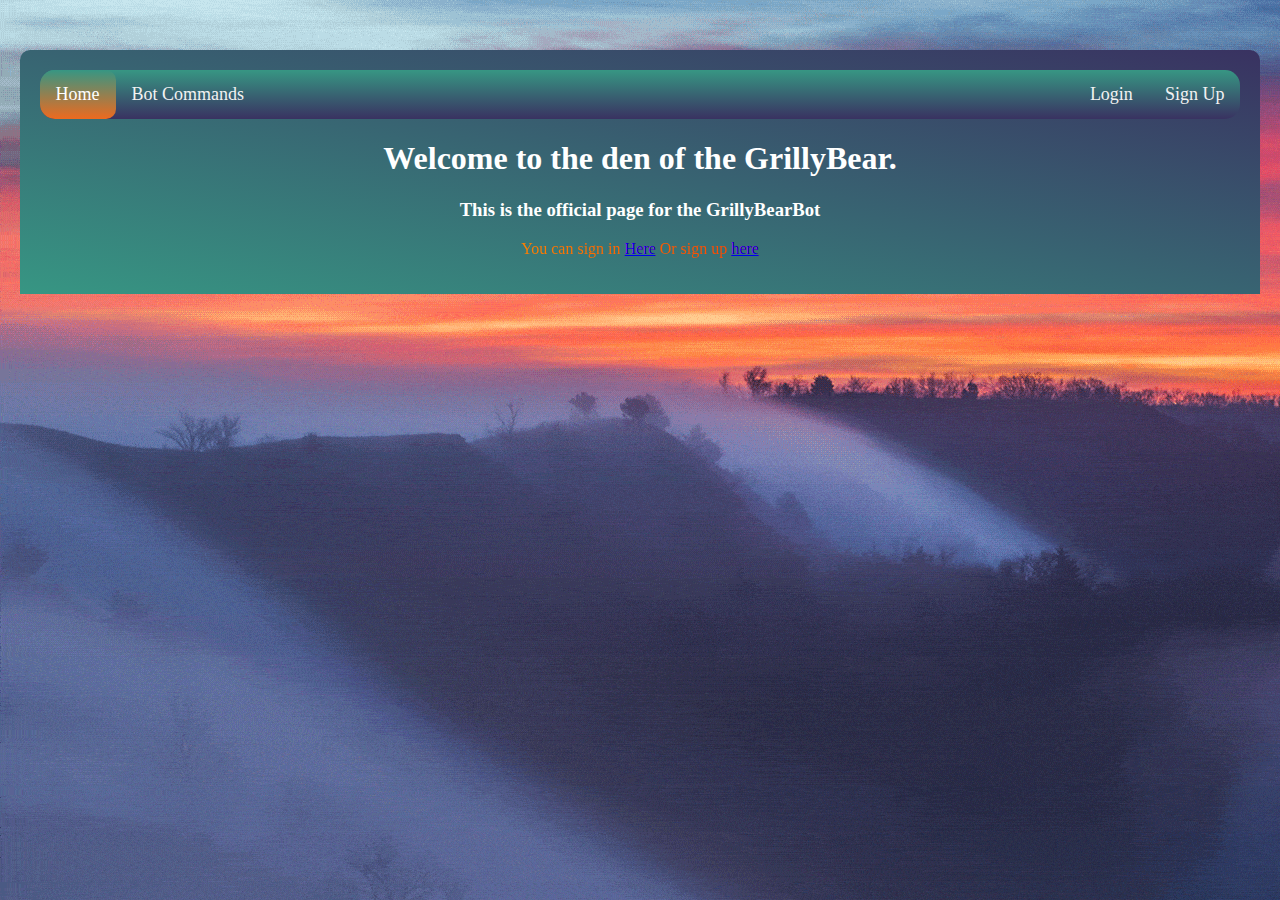
<file: GrillyBear Webpage/index.html>
<!doctype html>
<html>
  <head>
  
  <!--Style sheet and title-->
  
	<link rel="stylesheet" type="text/css" href="styles.css">
    <title>This is the index page</title>
  </head>
  <body>
  <!--Manually setting the background for the webpage-->
	<style>
body {
  background-image: url('Background.gif');
}

</style>

<!--Setting the nav bar-->

	<div class="header">
		<div class="topnav">
  <a class="active" href="index.html">Home</a>
		<a href="Bot_Commands.html">Bot Commands</a>
		<!-- <a href="SourceCode.html">Source Code</a>
		<a href="download.html">Downloads</a>
		<a href="contact_us.html">Contact Us</a>
		<a href="Javascript.html">Extra Javascript</a> -->
				<div class = "Login"><a href = "login.php">Login</a>
		<div class = "Register"><a href = "register.php">Sign Up</a>
		</div>
	</div>
	</div>
	<!--Displaying the main title-->
	
	<h1>Welcome to the den of the GrillyBear.</h1>
	
	<!--Displaying the main text for the page-->
	
	<h3> This is the official page for the GrillyBearBot</h3>
  </body>
  
<!--Bottom Login or registration links-->
		<div id="shadowBox">
		<p class = "rainbow rainbow_text_animated">	
		You can sign in <a  href="login.php">Here</a>		 Or sign up <a href="register.php">here</a>
		</p>
		</div>
</html>
</file>
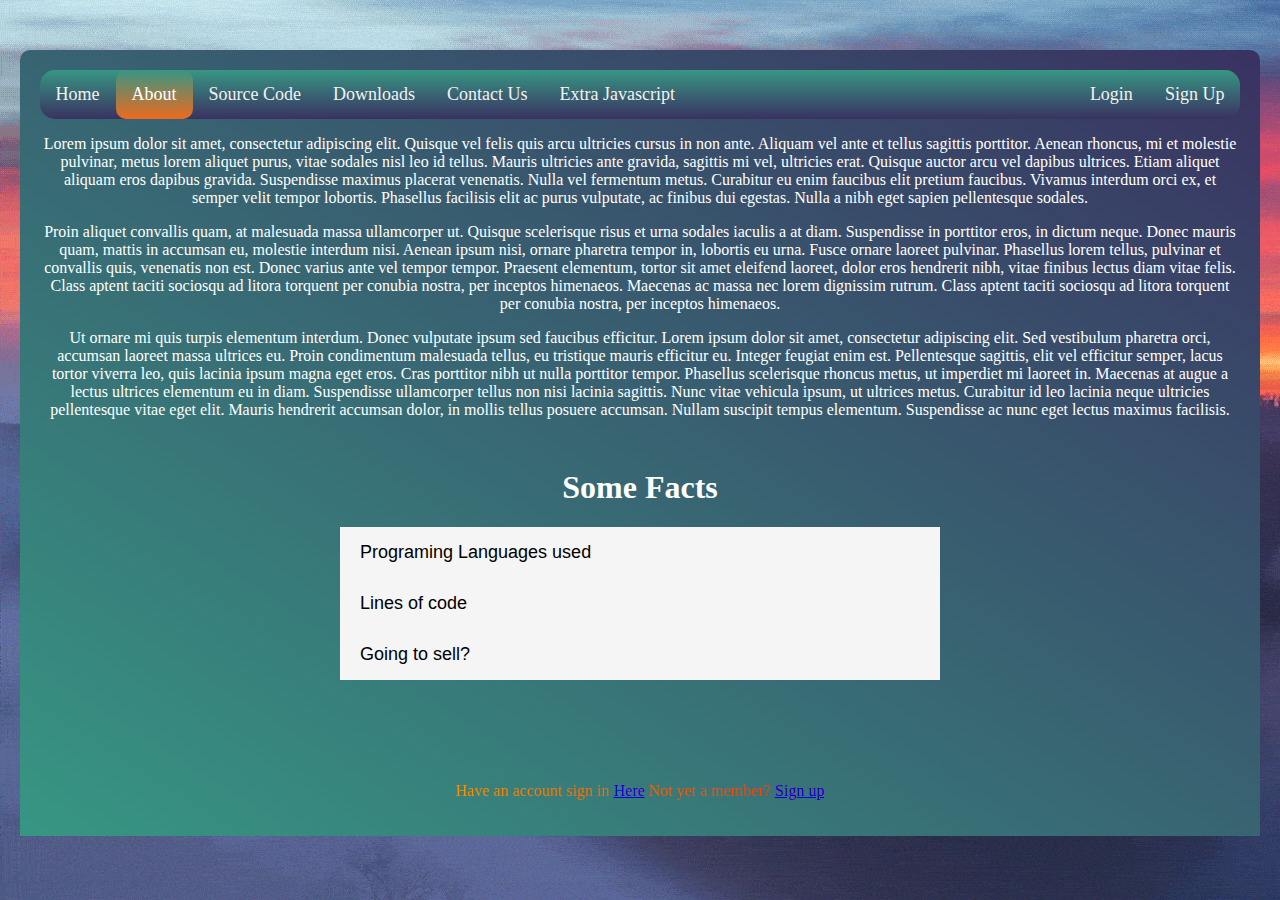
<file: GrillyBear Webpage/about.html>
<!doctype html>
<html>
  <head>
  <!--Page Stylesheet and Title-->
	<link rel="stylesheet" type="text/css" href="styles.css">
    <title>Some information About us</title>
  </head>
  <body>
	<style>
	<!--Manually setting page background image-->
body {
  background-image: url('Background.gif');
}
</style>

<!--Setting the nav bar-->

			<div class="header">
		<div class="topnav">
		<a href="index.html">Home</a>
  <a class="active" href="about.html">About</a>
		<a href="SourceCode.html">Source Code</a>
		<a href="download.html">Downloads</a>
		<a href="contact_us.html">Contact Us</a>
		<a href="Javascript.html">Extra Javascript</a>
		<div class = "Login"><a href = "login.php">Login</a>
		<div class = "Register"><a href = "register.php">Sign Up</a>
		
</div>
	</div>
	</div>
	

  </body>
  <!--Main Text for the -->
  <p>
  Lorem ipsum dolor sit amet, consectetur adipiscing elit. Quisque vel felis quis arcu ultricies cursus in non ante. Aliquam vel ante et tellus sagittis porttitor. Aenean rhoncus, mi et molestie pulvinar, metus lorem aliquet purus, vitae sodales nisl leo id tellus. Mauris ultricies ante gravida, sagittis mi vel, ultricies erat. Quisque auctor arcu vel dapibus ultrices. Etiam aliquet aliquam eros dapibus gravida. Suspendisse maximus placerat venenatis. Nulla vel fermentum metus. Curabitur eu enim faucibus elit pretium faucibus. Vivamus interdum orci ex, et semper velit tempor lobortis. Phasellus facilisis elit ac purus vulputate, ac finibus dui egestas. Nulla a nibh eget sapien pellentesque sodales.
  </p>
  <p>
Proin aliquet convallis quam, at malesuada massa ullamcorper ut. Quisque scelerisque risus et urna sodales iaculis a at diam. Suspendisse in porttitor eros, in dictum neque. Donec mauris quam, mattis in accumsan eu, molestie interdum nisi. Aenean ipsum nisi, ornare pharetra tempor in, lobortis eu urna. Fusce ornare laoreet pulvinar. Phasellus lorem tellus, pulvinar et convallis quis, venenatis non est. Donec varius ante vel tempor tempor. Praesent elementum, tortor sit amet eleifend laoreet, dolor eros hendrerit nibh, vitae finibus lectus diam vitae felis. Class aptent taciti sociosqu ad litora torquent per conubia nostra, per inceptos himenaeos. Maecenas ac massa nec lorem dignissim rutrum. Class aptent taciti sociosqu ad litora torquent per conubia nostra, per inceptos himenaeos.
  </p>
  <p>
Ut ornare mi quis turpis elementum interdum. Donec vulputate ipsum sed faucibus efficitur. Lorem ipsum dolor sit amet, consectetur adipiscing elit. Sed vestibulum pharetra orci, accumsan laoreet massa ultrices eu. Proin condimentum malesuada tellus, eu tristique mauris efficitur eu. Integer feugiat enim est. Pellentesque sagittis, elit vel efficitur semper, lacus tortor viverra leo, quis lacinia ipsum magna eget eros. Cras porttitor nibh ut nulla porttitor tempor. Phasellus scelerisque rhoncus metus, ut imperdiet mi laoreet in. Maecenas at augue a lectus ultrices elementum eu in diam. Suspendisse ullamcorper tellus non nisi lacinia sagittis. Nunc vitae vehicula ipsum, ut ultrices metus. Curabitur id leo lacinia neque ultricies pellentesque vitae eget elit. Mauris hendrerit accumsan dolor, in mollis tellus posuere accumsan. Nullam suscipit tempus elementum. Suspendisse ac nunc eget lectus maximus facilisis.
  </p>
  <!--Setting up the accordion for use-->
		  <div class="container">
    <h1>Some Facts</h1>
 <!--Displaying accordion and accordion content-->
    <button class="accordion">Programing Languages used</button>
    <div class="accordion-content">
      <p>
        The languages i have used to develop this program are as follows.
      </p>
      <p>
        For the main program itself it is primarily developed in python in house with the help of some addons.
      </p>
	  <p>
	  For the database it is developed in SQL and hosted by a third party called "freedb.tech" it is the brains of the whole operation.
	  </p>
	  <p>
	 Then the actual web-end, It is primarily like any other website, Mostly html some css well a lot of css and php to run the code execution Then javascript to make it all tie together and look pretty.
	 </p>
    </div>
 
 <!--Displaying accordion and accordion content-->
 
    <button class="accordion">Lines of code</button>
    <div class="accordion-content">
      <p>
        all in all its not a huge program, In total it only comes up with 1800 lines of code.
      </p>
    </div>
 
 <!--Displaying accordion and accordion content-->
 
    <button class="accordion">Going to sell?</button>
    <div class="accordion-content">
      <p>
        I personally really like the concept And would love to sell it, But in my oppinion the software side and web side would need some pretty in depth modifications and upgrades to be viable to market off of.
      </p>
    </div>
  </div>
  <!--Source Script for the accordion itself-->
  <script src="js/accordion.js"></script>
  <br></br>
  		<div id="shadowBox">
		<p class = "rainbow rainbow_text_animated">	
		Have an account sign in <a  href="login.php">Here</a>		 Not yet a member? <a href="register.php">Sign up</a>
		</p>
		</div>
</html>
</file>
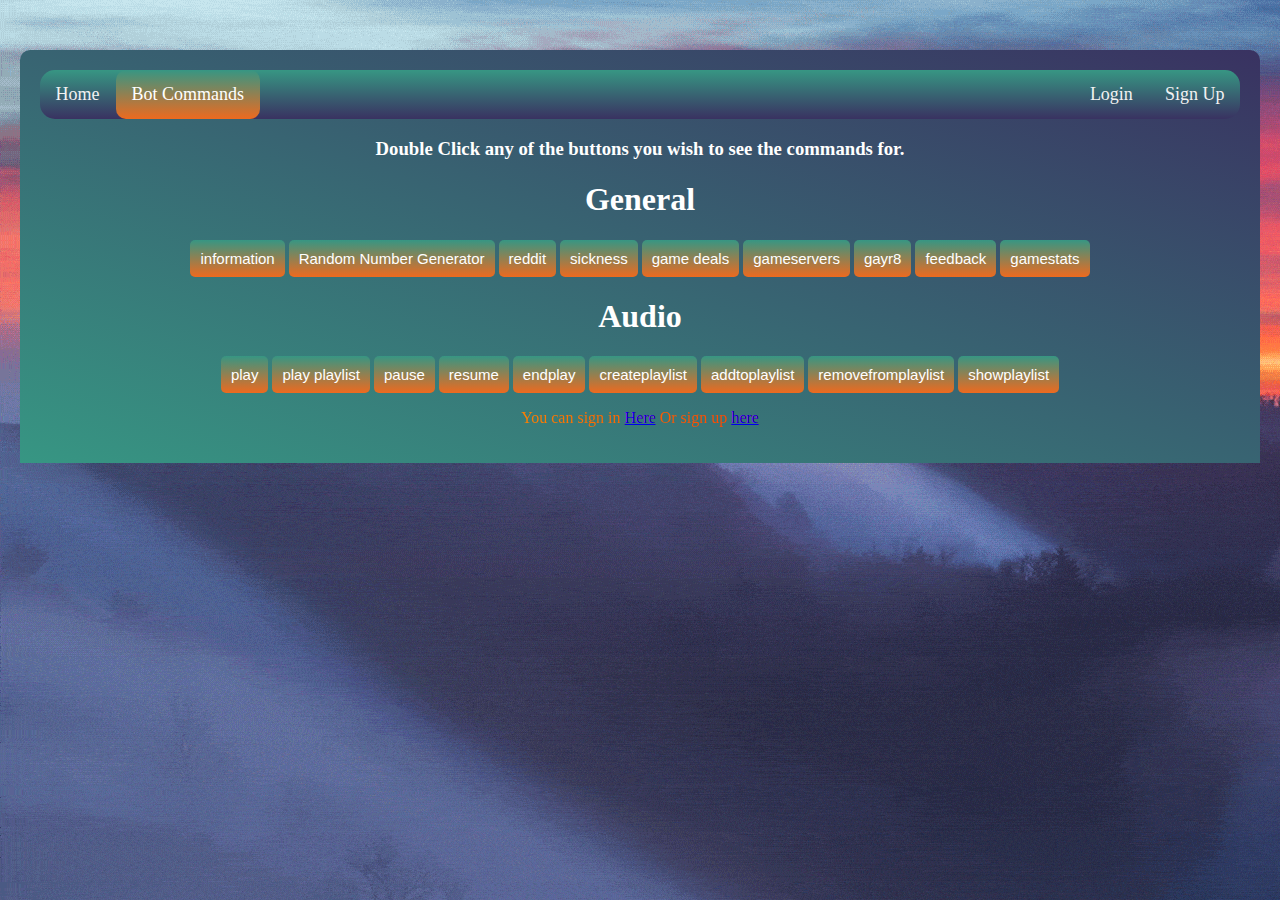
<file: GrillyBear Webpage/Bot_Commands.html>
<!doctype html>
<html>
  <head>
  <!--Page stylesheet,title and setting the sourcecode for displaying the source code for all files. -->
	<link rel="stylesheet" type="text/css" href="styles.css">
    <title>This is the Tools page</title>
	<script src="js/SourceCodeDisplay.js"></script>
  </head>
  <body>
	<style>
body {
  background-image: url('Background.gif');
}
</style>

<!--Setting the nav bar-->

			<div class="header">
		<div class="topnav">
		<a href="index.html">Home</a>
		<!-- <a href="about.html">About</a> -->
		<a class="active" href="Bot_Commands.html">Bot Commands</a>
		<!-- <a href="download.html">Downloads</a>
		<a href="contact_us.html">Contact Us</a>
		<a href="Javascript.html">Extra Javascript</a> -->
				<div class = "Login"><a href = "login.php">Login</a>
		<div class = "Register"><a href = "register.php">Sign Up</a>
</div>
	</div>
	</div>
	
<!--Setting all the buttons to display source code.-->
  </body>
<p><h3>Double Click any of the buttons you wish to see the commands for.</h3></p>
<p><h1>General</h1></p>
<button class="btn" onclick="information()">information</button>
<button class="btn" onclick="randomnumbergenerator()">Random Number Generator</button>
<button class="btn" onclick="reddit()">reddit</button>
<button class="btn" onclick="sickness()">sickness</button>
<button class="btn" onclick="deals()">game deals</button>
<button class="btn" onclick="gameservers()">gameservers</button>
<button class="btn" onclick="gayr8()">gayr8</button>
<button class="btn" onclick="feedback()">feedback</button>
<button class="btn" onclick="gamestats()">gamestats</button>



<!--all web pages source code code-->
<div id="information" hidden >
<body>
  Command: /information
  <br>
  <br>
  Command_Options:None
  <br>
  <br>
  Command_Description:Will display information about the bot and the programmers who made it.
</body>
</div>
<div id="randomnumbergenerator" hidden>
  <body>
    Command: /randomnumbergenerator
    <br><br>
    Command_Options:<br>&nbsp;&nbsp;&nbsp; minnumber: Sets the lowest number that can be generator,<br>&nbsp;&nbsp;&nbsp;&nbsp;maxnumber: Sets the highest number that can be generated.
    <br><br>
    Command_Description: A random number generator that will pick a number between a chosen min and max number provided.
  </body>

</div>
<div id="reddit" hidden>
<body>
  Command: /reddit
  <br><br>
  Command_Options:<br>&nbsp;&nbsp;&nbsp; subreddit: The subreddits name you want to pull from.
  <br><br>
  Command_Description: Will pull randomly from the top 25 posts of the subreddit of your choosing and post that image.

</body>
</div>
<div id="sickness" hidden>
<body>
  Command: /sickness
  <br><br>
  Command_Options: None
  <br><br>
  Command_Description: Generates a random sickness for yourself
</body>
</div>
<div id="deals" hidden>
<body>
  Command: /deals
  <br><br>
  Command_Options:<br>&nbsp;&nbsp;&nbsp; game: The name of the game you want to look up prices for.
  <br><br>
  Command_Description: Will take the game that you provide and look up all prices for it and display them to you in an orderly fashion.
</body>
</div>
<div id="gameservers" hidden>
<body>
  Command: /gameservers
  <br><br>
  Command_Options: None
  <br><br>
  Command_Description: Will display all avaliable "The Grilliest Bears" Game servers if any.
</body>
</div>
<div id="feedback" hidden>
<body>
  Command: /feedback
  <br><br>
  Command_Options:<br>&nbsp;&nbsp;&nbsp; feedbacktitle: the title you wish to set for the feedback,<br>&nbsp;&nbsp;&nbsp;&nbsp;feedback: The actual feedback that you wish to pass along.
  <br><br>
  Command_Description: Will take the feedback you provide and send it to the developer.
</body>
</div>
<div id="gayr8" hidden>
<body>
  Command: /gayr8
  <br><br>
  Command_Options:<br>&nbsp;&nbsp;&nbsp; target: The user you wish to target with the command. 
  <br><br>
  Command_Description: Will take the target provided and give them a random gay rating.(Is just for fun don't take it too seriously.)
</body>
</div>
<div id="gamestats" hidden>
<body>
  Command: /gamestats
  <br><br>
  Command_Options:<br>&nbsp;&nbsp;&nbsp; game: the name of the game you want to search for.
  <br><br>
  Command_Description: Will provide some statistics like current player count for the game of your choice as long as it is on steam.
</body>
</div>

<p><h1>Audio</h1></p>
<button class="btn" onclick="play()">play</button>
<button class="btn" onclick="playlistplay()">play playlist</button>
<button class="btn" onclick="pause()">pause</button>
<button class="btn" onclick="resume()">resume</button>
<button class="btn" onclick="endplay()">endplay</button>
<button class="btn" onclick="createplaylist()">createplaylist</button>
<button class="btn" onclick="addtoplaylist()">addtoplaylist</button>
<button class="btn" onclick="removefromplaylist()">removefromplaylist</button>
<button class="btn" onclick="showplaylist()">showplaylist</button>

<div id="play" hidden >
  <body>
    Command: /play
    <br><br>
    Command_Options:<br>&nbsp;&nbsp;&nbsp; searchterms: the url of the song or the terms to search youtube for. ,<br>&nbsp;&nbsp;&nbsp;&nbsp;loop: Sets how many times you want the song to loop.
    <br><br>
    Command_Description: Will play a youtube video's audio with your link or search terms provided.
  </body>
</div>

<div id="playlistplay" hidden >
  <body>
    Command: /playlistplay
    <br><br>
    Command_Options:<br>&nbsp;&nbsp;&nbsp; searchterms: the url of the song or the terms to search youtube for. ,<br>&nbsp;&nbsp;&nbsp;&nbsp;loop: Sets how many times you want the song to loop.
    <br><br>
    Command_Description: Will play a youtube video's audio with your link or search terms provided.
  </body>
</div>

<div id="pause" hidden >
  <body>
    Command: /pause
    <br><br>
    Command_Options: None
    <br><br>
    Command_Description: Pauses the currently playing audio.
  </body>
</div>

<div id="resume" hidden >
  <body>
    Command: /resume
    <br><br>
    Command_Options: None
    <br><br>
    Command_Description: Resumes the currently playing audio.
  </body>
</div>

<div id="endplay" hidden >
  <body>
    Command: /endplay
    <br><br>
    Command_Options: None
    <br><br>
    Command_Description: Ends the currently playing audio you will need to re-search for a song to start again.
  </body>
</div>

<div id="createplaylist" hidden >
  <body>
    Command: /createplaylist
    <br><br>
    Command_Options: <br>&nbsp;&nbsp;&nbsp; playlist_name: The name you want your playlist to be called.
    <br><br>
    Command_Description: Creates a blank playlist for you to add songs to.
    .
  </body>
</div>

<div id="addtoplaylist" hidden >
  <body>
    Command: /addtoplaylist
    <br><br>
    Command_Options: <br>&nbsp;&nbsp;&nbsp; playlist_name: The name of the playlist you are adding a song to.<br>&nbsp;&nbsp;&nbsp;&nbsp;url: The songs url that will be added to the playlist.
    <br><br>
    Command_Description: Adds a song to the playlist of your choosing.
  </body>
</div>

<div id="removefromplaylist" hidden >
  <body>
    Command: /removefromplaylist
    <br><br>
    Command_Options: <br>&nbsp;&nbsp;&nbsp; playlist_name: The name of the playlist you are removing a song from.<br>&nbsp;&nbsp;&nbsp;&nbsp;songurl: The song's url that will be removed from the playlist.
    <br><br>
    Command_Description: Removes a song from the playlist of your choosing.
  </body>
</div>

<div id="showplaylist" hidden >
  <body>
    Command: /showplaylist
    <br><br>
    Command_Options: <br>&nbsp;&nbsp;&nbsp; playlist_name: The name of the playlist you want to see the contents of.
    <br><br>
    Command_Description: Shows the contents of a playlist.
  </body>
</div>
<!--Setting buttons for the source code for javascript-->

<!-- <p><h1>Javascript</h1></p>
<button class="btn" onclick="SourceAlert()">Alert</button>
<button class="btn" onclick="SourcePrompt()">Prompt</button>
<button class="btn" onclick="SourceTrueFalseReturn()">TrueFalseReturn</button>
<button class="btn" onclick="SourceDateTime()">DateTime</button>
<button class="btn" onclick="SourceMouseOver()">MouseOver</button>
<button class="btn" onclick="SourceTextColor()">TextColor</button>
<button class="btn" onclick="SourceTryCatch()">TryCatch</button>
<button class="btn" onclick="SourceDarkMode()">DarkMode</button>
<button class="btn" onclick="SourceHideText()">HideText</button>
<button class="btn" onclick="SourceHideButton()">HideButton</button>
<button class="btn" onclick="SourceAnonymous()">Anonymous Function</button>
<button class="btn" onclick="SourceTruthyFalsy()">TruthyFalsy</button>

<!--The source code for all of the javascript files-->

<div id="SourceAlert" hidden >
<xmp>															Alert

function AlertIneraction() {
  alert("I am an alert Woopie!");
}</xmp>
</div>
<div id="SourcePrompt" hidden>
<xmp>															Prompt

function PromptInteraction(){
	let age = prompt('How old are you?', 194); 
	alert(`Your age is ${age} years old congratulations!`); 
}</xmp>
</div>
<div id="SourceTrueFalseReturn" hidden>
<xmp>															TrueFalseReturn

function HappyInteraction(){
	let isHappy  = confirm('Are you Happy?'); 
	alert(` ${isHappy}`);
}	</xmp>
</div>
<div id="SourceDateTime" hidden>
<xmp>															DateTime

function DateTime() { 
var my_time = new Date();
document.getElementById('display').innerHTML=my_time
}</xmp>
</div>
<div id="SourceMouseOver" hidden>
<xmp>															MouseOver

function over() {
document.getElementById("MouseOverText").innerHTML = "You did it.... How rude of you.";
}
</xmp>
</div>
<div id="SourceTextColor" hidden>
<xmp>															TextColor

function myFunction(elmnt, clr) {
  elmnt.style.color = clr;
}</xmp>
</div>
<div id="SourceTryCatch" hidden>
<xmp>															TryCatch

function TryCatchExample()
{
    try 
    {
        TrYcAtCh();
    }
    catch(error)
    {
        document.getElementById('Err').innerHTML =   error.message;
    }
}</xmp>
</div>
<div id="SourceDarkMode" hidden>
<xmp>															DarkMode

	// Toggle Mode
    $( ".inner-switch" ).on("click", function() {
        if( $( ".header" ).hasClass( "dark" )) {
          $( ".header" ).removeClass( "dark" );
          $( ".inner-switch" ).text( "OFF" );
        } else {
          $( ".header" ).addClass( "dark" );
          $( ".inner-switch" ).text( "ON" );
        }
    });</xmp>
</div>
<div id="SourceHideText" hidden>
<xmp>															HideText

$(document).ready(function(){
  $(":reset").click(function(){
    $("#Paragraph").hide();
  });
});</xmp>
</div>
<div id="SourceHideButton" hidden>
<xmp>															HideButton

$(document).ready(function(){
  $("#UglyButton").hover(function(){
    $("#UglyButton").fadeOut(2000);
  });
});</xmp>
</div>

<div id="SourceAnonymous" hidden>
<xmp>															Anonymous Function

(function () {
  document.getElementById('anon').innerHTML = 'Self Called Anonymous Function i am!';
})();</xmp>
</div>

<div id="SourceTruthyFalsy" hidden>
<xmp>															TruthFalsy

function TruthyFalsy(){
	Check = prompt('Enter anything to check truthy or falsy');
	var CheckB = Boolean(`${Check}`)
	alert(`${CheckB}`); 
}</xmp>
</div>

<!-- <p><h1>Program</h1></p>
Button for the source of the program itself
<button class="btn" onclick="SourceProgram()">SourceProgram</button>

<!-- Source code for the program itself -->

<div id="SourceProgram" hidden>
<xmp>
															Program
									
#Imports
import PySimpleGUI as sg
import urllib
import re
import mechanize
import PySimpleGUI as sg
from datetime import datetime
import mysql.connector as mysql
import mysql.connector
import os
import shutil
import ftplib
from ftplib import FTP_TLS

#Window Theme.

sg.theme('DarkBlue1')

#the visual for the ui and setting some keys for each screen to be used later.
LoginLayout = [
            [sg.Text('Username')],
            [sg.Input(key='username')],
            [sg.Text('Password')],
            [sg.Input(key='password',password_char='*')],
            [sg.Button('Submit'), sg.Button('Quit'),sg.Button('Register')],
         ]

RegisterLayout = [ 
            [sg.Text('Username')],
            [sg.Input(key='username')],
            [sg.Text('email')],
            [sg.Input(key='email')],
            [sg.Text('password')],
            [sg.Input(key='password',password_char='*')],
            [sg.Text('confirm password')],
            [sg.Input(key='confirmpassword',password_char='*')],
            [sg.Button('Submit'), sg.Button('Quit')],
         ]
MainLayout = [ 
            [sg.Text('Choose a game from the list to start'),sg.Combo(['Blade & Sorcery','Company of heroes relaunch','Dead space 3','Fallout 3','Fallout 4','Fallout VR','Oblivion','Pathfinder Kingmaker','Rocket League','Skyrim Special Edition','Skyrim VR','The Elder Scrolls V Skyrim','Tropico 6'],key='GameChoice')],
            [sg.Text('Upload latest save for the game?'),sg.Checkbox('Save Upload Confirmation',key='GameSave',default=False)],
            [sg.Text('Notes 1000 Chars or less'),sg.Text('                                                                    '),sg.Text('Goals For Current Sessions 500 chars or less')],
            [sg.Multiline(size=(70, 40), key='Notes'),sg.Multiline(size=(70, 40),key='Goals')],
            [sg.Button('Submit'), sg.Button('Quit')],
         ]
        
# to create the window.

LoginWindow = sg.Window('Login', LoginLayout,icon=r'C:\Users\Jacob\Desktop\Capstone\exe\Icon.ico')

#the event loop required by the ui itself to operate its selection boxes.

while True:
    event, values = LoginWindow.read()
    
#If quit or force closed it will break the operation.
    
    if event in (None, 'Quit'):
        LoginWindow.close()
        break
# If the Submit button it pressed

    if event == 'Submit':
        Username = (values['username'])
        Password = (values['password'])
        browser=mechanize.Browser()
        browser.open("https://jbolencapstone.000webhostapp.com/login.php")
        browser.select_form(nr=0)
        browser.form['username']=(Username)
        browser.form['password']=(Password)
        browser.submit()
        print (browser)
        LoginCheck = str(browser)
        if "profile"  in LoginCheck:
            U=Username
            print(U)
            LoginWindow.hide()
            MainWindow = sg.Window('Phoenix Save Revivification Tool', MainLayout,icon=r'C:\Users\Jacob\Desktop\Capstone\exe\Icon.ico',size=(1100,800))
            event, values = MainWindow.read()
            if event in (None, 'Quit'):
                MainWindow.Close()
                break
            if event == 'Submit':
                TimeSubmited = datetime.now()
##                print(values['GameChoice']) #A bunch of test commands to make sure values are correctly present when requested
##                print(values['Notes'])
##                print(values['Goals'])
##                print(values['GameSave'])
##                print (TimeSubmited.strftime("%Y-%m-%d %H:%M:%S"))
                HomePath = os.path.expanduser('~')
##                print(HomePath)
                SaveGameName = ("")
                GameChoice = (values['GameChoice'])
                Notes = (values['Notes'])
                Goals = (values['Goals'])
                GameSave = (values['GameSave'])
                print(GameSave)
                if (GameSave) == True:
                    if (GameChoice) == 'Pathfinder Kingmaker':
                        PathfinderPath = os.path.join(HomePath,'AppData/LocalLow/Owlcat Games/Pathfinder Kingmaker/Saved Games/')
                        path = (PathfinderPath)
                        
                        files =os.listdir(path)
                        latest_file = files[0]
                        for key in files:
                            if os.path.getctime(PathfinderPath+key) > os.path.getctime(path + latest_file):
                                latest = key
                        ftp=FTP_TLS()
                        ftp.set_debuglevel(2)
                        ftp.connect('files.000webhost.com', 21)
                        ftp.sendcmd('USER jbolencapstone')
                        ftp.sendcmd('PASS jbolencapstone')
                        FolderName = (Username)
                        if FolderName in ftp.nlst('/public_html/Userfiles/'):
                            print ('yes')
                            ftp.cwd('/public_html/Userfiles/'+Username)
                            filename = (latest)
                            uploadfile = open(path+latest,"rb")
                            ftp.storbinary('STOR '+filename, uploadfile)
                            ftp.close()
                            SaveGameName = (latest)
                            print(path+latest)
                        else:
                            print ('no')
                            ftp.cwd('/public_html/Userfiles/')
                            ftp.mkd(FolderName)
                            ftp.cwd('/public_html/Userfiles/'+Username)
                            filename = (latest)
                            uploadfile = open(path+latest,"rb")
                            ftp.storbinary('STOR '+filename, uploadfile)
                            ftp.close()
                            SaveGameName = (latest)
                            print(path+latest)
                                
                        print(path+latest)
                    
                                
                    if (GameChoice) == 'Skyrim Special Edition':
                        SkyrimSEPath = os.path.join(HomePath,'Documents/My Games/Skyrim Special Edition/Saves/')
                        path = (SkyrimSEPath)
                
                        files =os.listdir(path)
                        latest_file = files[0]
                        for key in files:
                            if os.path.getctime(path+key) > os.path.getctime(path + latest_file):
                                latest = key
                        ftp=FTP_TLS()
                        ftp.set_debuglevel(2)
                        ftp.connect('files.000webhost.com', 21)
                        ftp.sendcmd('USER jbolencapstone')
                        ftp.sendcmd('PASS jbolencapstone')
                        FolderName = (Username)
                        if FolderName in ftp.nlst('/public_html/Userfiles/'):
                            print ('yes')
                            ftp.cwd('/public_html/Userfiles/'+Username)
                            filename = (latest)
                            uploadfile = open(path+latest,"rb")
                            ftp.storbinary('STOR '+filename, uploadfile)
                            ftp.close()
                            SaveGameName = (latest)
                            print(path+latest)
                        else:
                            print ('no')
                            ftp.cwd('/public_html/Userfiles/')
                            ftp.mkd(FolderName)
                            ftp.cwd('/public_html/Userfiles/'+Username)
                            filename = (latest)
                            uploadfile = open(path+latest,"rb")
                            ftp.storbinary('STOR '+filename, uploadfile)
                            ftp.close()
                            SaveGameName = (latest)
                            print(path+latest)
                        
                    if (GameChoice) == 'The Elder Scrolls V Skyrim':
                        SkyrimPath = os.path.join(HomePath,'Documents/My Games/Skyrim/Saves/')
                        path = (SkyrimPath)

                        files =os.listdir(path)
                        latest_file = files[0]
                        for key in files:
                            if os.path.getctime(path+key) > os.path.getctime(path + latest_file):
                                latest = key
                        ftp=FTP_TLS()
                        ftp.set_debuglevel(2)
                        ftp.connect('files.000webhost.com', 21)
                        ftp.sendcmd('USER jbolencapstone')
                        ftp.sendcmd('PASS jbolencapstone')
                        FolderName = (Username)
                        if FolderName in ftp.nlst('/public_html/Userfiles/'):
                            print ('yes')
                            ftp.cwd('/public_html/Userfiles/'+Username)
                            filename = (latest)
                            uploadfile = open(path+latest,"rb")
                            ftp.storbinary('STOR '+filename, uploadfile)
                            ftp.close()
                            SaveGameName = (latest)
                            print(path+latest)
                        else:
                            print ('no')
                            ftp.cwd('/public_html/Userfiles/')
                            ftp.mkd(FolderName)
                            ftp.cwd('/public_html/Userfiles/'+Username)
                            filename = (latest)
                            uploadfile = open(path+latest,"rb")
                            ftp.storbinary('STOR '+filename, uploadfile)
                            ftp.close()
                            SaveGameName = (latest)
                            print(path+latest)
                                
                        print(path+latest)
                        
                    if (GameChoice) == 'Skyrim VR':
                        SkyrimVRPath = os.path.join(HomePath,'Documents\My Games\Skyrim VR\Saves/')
                        path = (SkyrimVRPath)

                        files =os.listdir(path)
                        latest_file = files[0]
                        for key in files:
                            if os.path.getctime(path+key) > os.path.getctime(path + latest_file):
                                latest = key
                        ftp=FTP_TLS()
                        ftp.set_debuglevel(2)
                        ftp.connect('files.000webhost.com', 21)
                        ftp.sendcmd('USER jbolencapstone')
                        ftp.sendcmd('PASS jbolencapstone')
                        FolderName = (Username)
                        if FolderName in ftp.nlst('/public_html/Userfiles/'):
                            print ('yes')
                            ftp.cwd('/public_html/Userfiles/'+Username)
                            filename = (latest)
                            uploadfile = open(path+latest,"rb")
                            ftp.storbinary('STOR '+filename, uploadfile)
                            ftp.close()
                            SaveGameName = (latest)
                            print(path+latest)
                        else:
                            print ('no')
                            ftp.cwd('/public_html/Userfiles/')
                            ftp.mkd(FolderName)
                            ftp.cwd('/public_html/Userfiles/'+Username)
                            filename = (latest)
                            uploadfile = open(path+latest,"rb")
                            ftp.storbinary('STOR '+filename, uploadfile)
                            ftp.close()
                            SaveGameName = (latest)
                            print(path+latest)

                    if (GameChoice) == 'Blade & Sorcery':
                        BASPath = os.path.join(HomePath,'Documents\My Games\Blade & Sorcery\Saves/')
                        path = (BASPath)

                        files =os.listdir(path)
                        latest_file = files[0]
                        for key in files:
                            if os.path.getctime(path+key) > os.path.getctime(path + latest_file):
                                latest = key
                        ftp=FTP_TLS()
                        ftp.set_debuglevel(2)
                        ftp.connect('files.000webhost.com', 21)
                        ftp.sendcmd('USER jbolencapstone')
                        ftp.sendcmd('PASS jbolencapstone')
                        FolderName = (Username)
                        if FolderName in ftp.nlst('/public_html/Userfiles/'):
                            print ('yes')
                            ftp.cwd('/public_html/Userfiles/'+Username)
                            filename = (latest)
                            uploadfile = open(path+latest,"rb")
                            ftp.storbinary('STOR '+filename, uploadfile)
                            ftp.close()
                            SaveGameName = (latest)
                            print(path+latest)
                        else:
                            print ('no')
                            ftp.cwd('/public_html/Userfiles/')
                            ftp.mkd(FolderName)
                            ftp.cwd('/public_html/Userfiles/'+Username)
                            filename = (latest)
                            uploadfile = open(path+latest,"rb")
                            ftp.storbinary('STOR '+filename, uploadfile)
                            ftp.close()
                            SaveGameName = (latest)
                            print(path+latest)
                            

                            
                    if (GameChoice) == 'Fallout VR':
                        FalloutVRPath = os.path.join(HomePath,'Documents\My Games\Fallout4VR\Saves/')
                        path = (FalloutVRPath)

                        files =os.listdir(path)
                        latest_file = files[0]
                        for key in files:
                            if os.path.getctime(path+key) > os.path.getctime(path + latest_file):
                                latest = key
                        ftp=FTP_TLS()
                        ftp.set_debuglevel(2)
                        ftp.connect('files.000webhost.com', 21)
                        ftp.sendcmd('USER jbolencapstone')
                        ftp.sendcmd('PASS jbolencapstone')
                        FolderName = (Username)
                        if FolderName in ftp.nlst('/public_html/Userfiles/'):
                            print ('yes')
                            ftp.cwd('/public_html/Userfiles/'+Username)
                            filename = (latest)
                            uploadfile = open(path+latest,"rb")
                            ftp.storbinary('STOR '+filename, uploadfile)
                            ftp.close()
                            SaveGameName = (latest)
                            print(path+latest)
                        else:
                            print ('no')
                            ftp.cwd('/public_html/Userfiles/')
                            ftp.mkd(FolderName)
                            ftp.cwd('/public_html/Userfiles/'+Username)
                            filename = (latest)
                            uploadfile = open(path+latest,"rb")
                            ftp.storbinary('STOR '+filename, uploadfile)
                            ftp.close()
                            SaveGameName = (latest)
                            print(path+latest)


                    if (GameChoice) == 'Fallout 4':
                        Fallout4Path = os.path.join(HomePath,'Documents\My Games\Fallout4\Saves/')
                        path = (Fallout4Path)

                        files =os.listdir(path)
                        latest_file = files[0]
                        for key in files:
                            if os.path.getctime(path+key) > os.path.getctime(path + latest_file):
                                latest = key
                        ftp=FTP_TLS()
                        ftp.set_debuglevel(2)
                        ftp.connect('files.000webhost.com', 21)
                        ftp.sendcmd('USER jbolencapstone')
                        ftp.sendcmd('PASS jbolencapstone')
                        FolderName = (Username)
                        if FolderName in ftp.nlst('/public_html/Userfiles/'):
                            print ('yes')
                            ftp.cwd('/public_html/Userfiles/'+Username)
                            filename = (latest)
                            uploadfile = open(path+latest,"rb")
                            ftp.storbinary('STOR '+filename, uploadfile)
                            ftp.close()
                            SaveGameName = (latest)
                            print(path+latest)
                        else:
                            print ('no')
                            ftp.cwd('/public_html/Userfiles/')
                            ftp.mkd(FolderName)
                            ftp.cwd('/public_html/Userfiles/'+Username)
                            filename = (latest)
                            uploadfile = open(path+latest,"rb")
                            ftp.storbinary('STOR '+filename, uploadfile)
                            ftp.close()
                            SaveGameName = (latest)
                            print(path+latest)

                    if (GameChoice) == 'Company of heroes relaunch':
                        COHPath = os.path.join(HomePath,'Documents\My Games\Company of Heroes Relaunch\Savegames/')
                        path = (COHPath)

                        files =os.listdir(path)
                        latest_file = files[0]
                        for key in files:
                            if os.path.getctime(path+key) > os.path.getctime(path + latest_file):
                                latest = key
                        ftp=FTP_TLS()
                        ftp.set_debuglevel(2)
                        ftp.connect('files.000webhost.com', 21)
                        ftp.sendcmd('USER jbolencapstone')
                        ftp.sendcmd('PASS jbolencapstone')
                        FolderName = (Username)
                        if FolderName in ftp.nlst('/public_html/Userfiles/'):
                            print ('yes')
                            ftp.cwd('/public_html/Userfiles/'+Username)
                            filename = (key)
                            uploadfile = open(path+key,"rb")
                            ftp.storbinary('STOR '+filename, uploadfile)
                            ftp.close()
                            SaveGameName = (key)
                            print(path+key)
                        else:
                            print ('no')
                            ftp.cwd('/public_html/Userfiles/')
                            ftp.mkd(FolderName)
                            ftp.cwd('/public_html/Userfiles/'+Username)
                            filename = (latest)
                            uploadfile = open(path+latest,"rb")
                            ftp.storbinary('STOR '+filename, uploadfile)
                            ftp.close()
                            SaveGameName = (latest)
                            print(path+latest)
                    if (GameChoice) == 'Dead space 3':
                        DS3Path = os.path.join(HomePath,'Documents\EA Games\Dead Space 3/')
                        path = (DS3Path)

                        files =os.listdir(path)
                        latest_file = files[0]
                        for key in files:
                            if os.path.getctime(path+key) > os.path.getctime(path + latest_file):
                                latest = key
                        ftp=FTP_TLS()
                        ftp.set_debuglevel(2)
                        ftp.connect('files.000webhost.com', 21)
                        ftp.sendcmd('USER jbolencapstone')
                        ftp.sendcmd('PASS jbolencapstone')
                        FolderName = (Username)
                        if FolderName in ftp.nlst('/public_html/Userfiles/'):
                            print ('yes')
                            ftp.cwd('/public_html/Userfiles/'+Username)
                            filename = (key)
                            uploadfile = open(path+key,"rb")
                            ftp.storbinary('STOR '+filename, uploadfile)
                            ftp.close()
                            SaveGameName = (key)
                            print(path+key)
                        else:
                            print ('no')
                            ftp.cwd('/public_html/Userfiles/')
                            ftp.mkd(FolderName)
                            ftp.cwd('/public_html/Userfiles/'+Username)
                            filename = (latest)
                            uploadfile = open(path+latest,"rb")
                            ftp.storbinary('STOR '+filename, uploadfile)
                            ftp.close()
                            SaveGameName = (key)
                            print(path+key)

                    if (GameChoice) == 'Fallout 3':
                        Fallout3Path = os.path.join(HomePath,'Documents\My Games\Fallout3\Saves/')
                        path = (Fallout3Path)

                        files =os.listdir(path)
                        latest_file = files[0]
                        for key in files:
                            if os.path.getctime(path+key) > os.path.getctime(path + latest_file):
                                latest = key
                        ftp=FTP_TLS()
                        ftp.set_debuglevel(2)
                        ftp.connect('files.000webhost.com', 21)
                        ftp.sendcmd('USER jbolencapstone')
                        ftp.sendcmd('PASS jbolencapstone')
                        FolderName = (Username)
                        if FolderName in ftp.nlst('/public_html/Userfiles/'):
                            print ('yes')
                            ftp.cwd('/public_html/Userfiles/'+Username)
                            filename = (key)
                            uploadfile = open(path+key,"rb")
                            ftp.storbinary('STOR '+filename, uploadfile)
                            ftp.close()
                            SaveGameName = (key)
                            print(path+key)
                        else:
                            print ('no')
                            ftp.cwd('/public_html/Userfiles/')
                            ftp.mkd(FolderName)
                            ftp.cwd('/public_html/Userfiles/'+Username)
                            filename = (latest)
                            uploadfile = open(path+latest,"rb")
                            ftp.storbinary('STOR '+filename, uploadfile)
                            ftp.close()
                            SaveGameName = (key)
                            print(path+key)

                    if (GameChoice) == 'Rocket League':
                        RocketLeaguePath = os.path.join(HomePath,'Documents\My Games\Rocket League\TAGame\SaveData\DBE_Production/')
                        path = (RocketLeaguePath)

                        files =os.listdir(path)
                        latest_file = files[0]
                        for key in files:
                            if os.path.getctime(path+key) > os.path.getctime(path + latest_file):
                                latest = key
                        ftp=FTP_TLS()
                        ftp.set_debuglevel(2)
                        ftp.connect('files.000webhost.com', 21)
                        ftp.sendcmd('USER jbolencapstone')
                        ftp.sendcmd('PASS jbolencapstone')
                        FolderName = (Username)
                        if FolderName in ftp.nlst('/public_html/Userfiles/'):
                            print ('yes')
                            ftp.cwd('/public_html/Userfiles/'+Username)
                            filename = (key)
                            uploadfile = open(path+key,"rb")
                            ftp.storbinary('STOR '+filename, uploadfile)
                            ftp.close()
                            SaveGameName = (key)
                            print(path+key)
                        else:
                            print ('no')
                            ftp.cwd('/public_html/Userfiles/')
                            ftp.mkd(FolderName)
                            ftp.cwd('/public_html/Userfiles/'+Username)
                            filename = (latest)
                            uploadfile = open(path+latest,"rb")
                            ftp.storbinary('STOR '+filename, uploadfile)
                            ftp.close()
                            SaveGameName = (key)
                            print(path+key)

							
							
                            
            mydb = mysql.connector.connect(
            host="freedb.tech",
            user="freedbtech_jbolen",
            password="jbolen",
            database="freedbtech_Capstone"
            )
            mycursor = mydb.cursor()
            SaveServerLocation = ("/Userfiles/"+Username+"/"+SaveGameName)
            sql ="INSERT INTO ProgramData (UserName,Notes,Goals,Game,Date,SaveGameName,SaveServerLocation) VALUES (%s,%s,%s,%s,%s,%s,%s)"
            val = (U,Notes,Goals,GameChoice,TimeSubmited,SaveGameName,SaveServerLocation)
            mycursor.execute(sql, val)
            mydb.commit()
            sg.popup('Information Logged Have A Nice Day.')
            MainWindow.close()

            print(mycursor.rowcount, "record inserted.")
            
            
            
##        else:
##            print('failure')
    if event =='Register':
        LoginWindow.close()
        RegisterWindow = sg.Window('Registration', RegisterLayout,icon=r'C:\Users\Jacob\Desktop\Capstone\exe\Icon.ico')
        event, values = RegisterWindow.read()
        
        if event in (None, 'Quit'):
            RegisterWindow.close()
            break
        if event == 'Submit':
            username = (values['username'])
            email = (values['email'])
            password = (values['password'])
            confirmpassword = (values['confirmpassword'])
            browser=mechanize.Browser()
            browser.open("https://jbolencapstone.000webhostapp.com/register.php")
            browser.select_form(nr=0)
            browser.form['username']=(username)
            browser.form['email']=(email)    
            browser.form['password_1']=(password)  
            browser.form['password_2']=(confirmpassword)
            browser.submit()
            print (browser)
            U = (username)
            LoginCheck = str(browser)
            if "profile"  in LoginCheck:
                sg.popup('Please restart to log in')
                RegisterWindow.close()
                if event in (None, 'Quit'):
                    RegisterWindow.close()
                    break
                    
            
        
</xmp>


</div>

<div id="shadowBox">
  <p class = "rainbow rainbow_text_animated">	
  You can sign in <a  href="login.php">Here</a>		 Or sign up <a href="register.php">here</a>
  </p>
  </div>
</html>
</file>
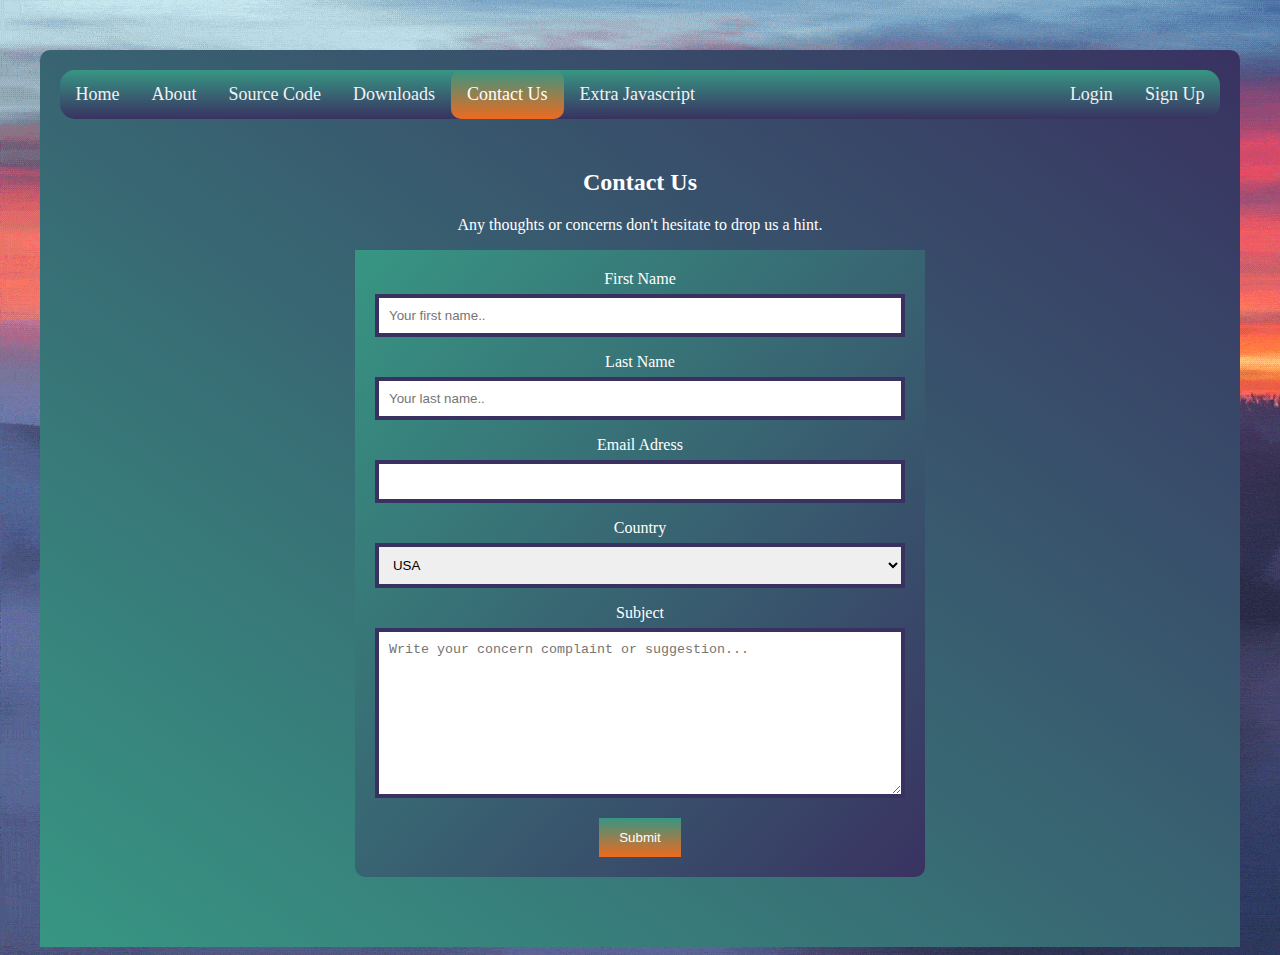
<file: GrillyBear Webpage/contact_us.html>
<!doctype html>
<html>
  <head>
  <!--Stylesheet and title of the webpage-->
	<link rel="stylesheet" type="text/css" href="ContactStyles.css">
    <title>This is the contact page</title>
  </head>
  <body>
  
  <!--Manually setting the background image for the webpage-->
  
	<style>
body {
  background-image: url('Background.gif');
}
</style>

<!--Setting the nav bar-->

	<div class="header">
		<div class="topnav">
		<a href="index.html">Home</a>
		<a href="about.html">About</a>
		<a href="SourceCode.html">Source Code</a>
		<a href="download.html">Downloads</a>
		<a class="active" href="contact_us.html">Contact Us</a>
		<a href="Javascript.html">Extra Javascript</a>
		<div class = "Login"><a href = "login.php">Login</a>
		<div class = "Register"><a href = "register.php">Sign Up</a>
</div>
	</div>
	</div>
	
	<!--Setting up the prerequsits of the contact us form-->
<div class="container">
  <div style="text-align:center">
  <!--Main Text for the form itself-->
    <h2>Contact Us</h2>
    <p>Any thoughts or concerns don't hesitate to drop us a hint.</p>
  </div>
  <!--Displaying all fo the form and linking the javascript into the email section of the form-->
		<form name="ContactForm" action="#"> 
        <label for="fname">First Name </label>
        <input type="text" id="fname" name="firstname" placeholder="Your first name..">
        <label for="lname">Last Name</label>
        <input type="text" id="lname" name="lastname" placeholder="Your last name..">
		<label for="email">Email Adress</label>
		<input type='text' name='email'/>
        <label for="country">Country</label>
        <select id="country" name="country">
		  <option value="usa">USA</option>
          <option value="australia">Australia</option>
          <option value="canada">Canada</option>
        </select>
        <label for="subject">Subject</label>
        <textarea id="subject" name="subject" placeholder="Write your concern complaint or suggestion..." style="height:170px"></textarea>
		<label class="submit"><input type="submit" name="submit" value="Submit" onclick="ValidateEmail(document.ContactForm.email)"/></label>
    </div>
  </div>
</div>
<!--Linking the emailvalidation javascript to the webpage's form-->
	<script src="js/EmailValidation.js"></script>
	
  </body>
  
</div>

</html>
</file>
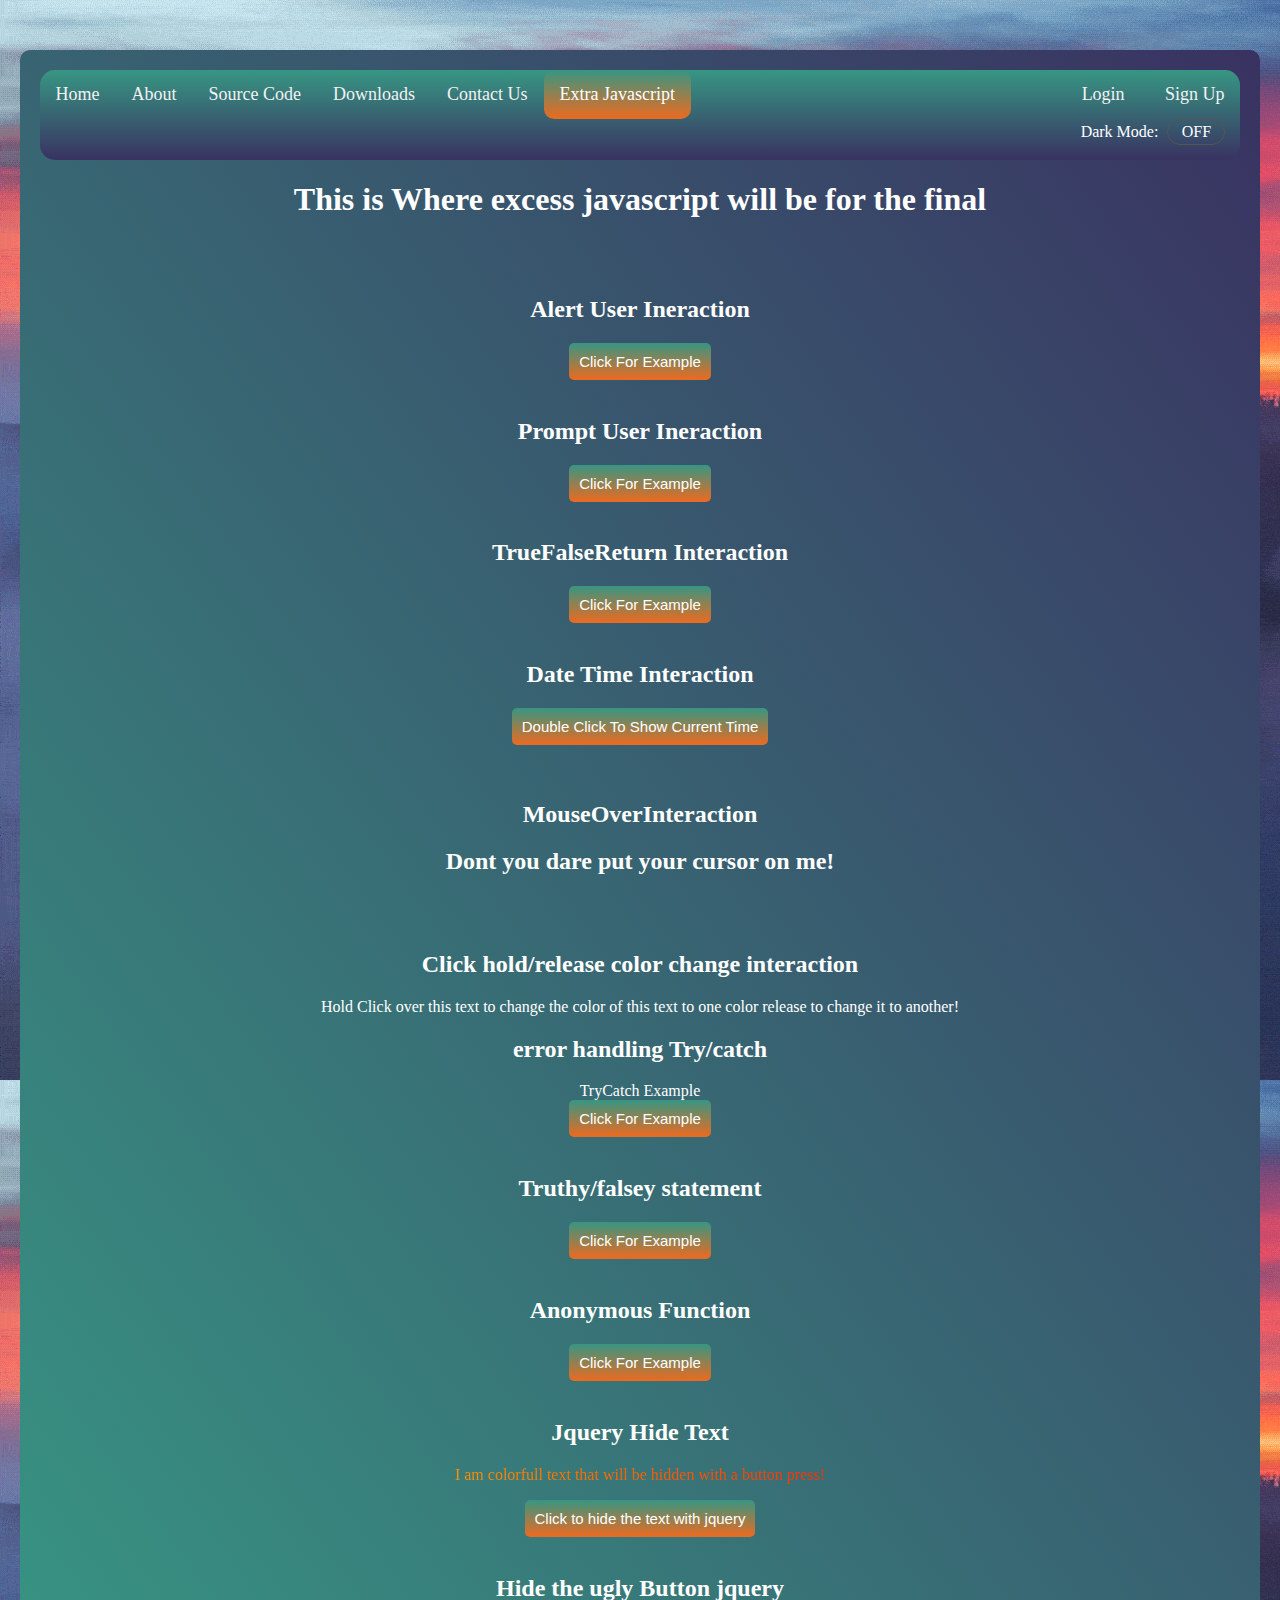
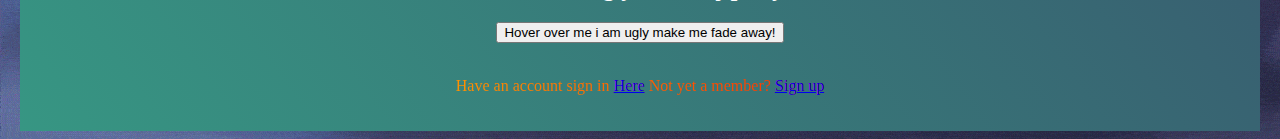
<file: GrillyBear Webpage/Javascript.html>
<!doctype html>
<html>
  <head>
  <!--Setting the stylesheet and title for the webpage and setting some script requirements-->
	<link rel="stylesheet" type="text/css" href="styles.css">
	<script src="https://ajax.googleapis.com/ajax/libs/jquery/3.5.1/jquery.min.js"></script>
    <title>This is Where excess javascript will be for the final</title>
  </head>
  <body>
  <!--Manually setting the background image for the webpage-->
	<style>
body {
  background-image: url('Background.gif');
}
</style>

<!--Setting the nav bar-->

	<div class="header">
		<div class="topnav">
		<a href="index.html">Home</a>
		<a href="about.html">About</a>
		<a href="SourceCode.html">Source Code</a>
		<a href="download.html">Downloads</a>
		<a href="contact_us.html">Contact Us</a>
		<a class="active" href="Javascript.html">Extra Javascript</a>
		<div class = "Login"><a href = "login.php">Login</a>
				
				
				
				
		<div class = "Register"><a href = "register.php">Sign Up</a>
		</div>
		<!--Setting the switch for the dark mode in the upper right corner-->
    <div class="switch">
        Dark Mode: <span class="inner-switch">OFF</span>
    </div>
	</div>
	</div>
	<!--Generalized text for the page-->
<h1>
This is Where excess javascript will be for the final
</h1>
<br></br>
<!--Title and source of the javascript file-->
<h2>Alert User Ineraction </h2>
<script src="js/Alert.js"></script>
<!--Setting a button and interaction for the javacsript-->
<button class="btn" onclick="AlertIneraction()"> Click For Example </button>
<br></br>
<!--Title and source of the javascript file-->
<h2>Prompt User Ineraction </h2>
<script src="js/Age.js"></script>
<!--Title and source of the javascript file-->
<button class="btn" onclick="PromptInteraction()"> Click For Example </button>

<br></br>
<!--Title and source of the javascript file-->
<h2>TrueFalseReturn Interaction </h2>
<script src="js/Happy.js"></script>
<!--Title and source of the javascript file-->
<button class="btn" onclick="HappyInteraction()"> Click For Example </button>

<br></br>
<!--Title and source of the javascript file-->
<h2>Date Time Interaction</h2>
<script src="js/DateTime.js"></script>
<!--Title and source of the javascript file-->
<button class="btn" ondblclick="DateTime()">Double Click To Show Current Time</button>
<div id=display></div>

<br></br>
<!--Title and source of the javascript file-->
<h2>MouseOverInteraction</h2>
<script src="js/MouseOver.js"></script>
<!--Title and source of the javascript file-->
<div onmouseover = "over()">
	<h2 id="MouseOverText">Dont you dare put your cursor on me!</h2>
</div>


<br></br>
<!--Title and source of the javascript file-->
<h2>Click hold/release color change interaction</h2>
<script src="js/ColorText.js"></script>
<!--Title and source of the javascript file-->
<p onmousedown="myFunction(this,'blue')" onmouseup="myFunction(this,'red')">
Hold Click over this text to change the color of this text to one color release to change it to another!
</p>

<!--Title and source of the javascript file-->
<h2>error handling Try/catch </h2>
<script src="js/TryCatch.js"></script>
<!--Title and source of the javascript file-->
<div id="Err">TryCatch Example</div>
<button class="btn" onclick="TryCatchExample()"> Click For Example </button>

<br></br>
<!--Title and source of the javascript file-->
<script src="js/TruthyFalsy.js"></script>
<h2>Truthy/falsey statement </h2>
<button class="btn" onclick="TruthyFalsy()"> Click For Example </button>

<br></br>
<!--Title and source of the javascript file-->
<h2>Anonymous Function </h2>
<!--Title and source of the javascript file-->
<p id="anon"></p>
<button class="btn" onclick="(function () {
  document.getElementById('anon').innerHTML = 'Self Called Anonymous Function i am!';
})();
"> Click For Example </button>


<br></br>
<!--Title and source of the javascript file-->
<script src="js/HideParagragh.js"></script>
<h2>Jquery Hide Text</h2>
<div id=Paragraph
<p class = "rainbow rainbow_text_animated"> I am colorfull text that will be hidden with a button press!</p>
</div>
<!--Title and source of the javascript file-->
<input class="btn" type="reset" value="Click to hide the text with jquery">

<br></br>
<!--Title and source of the javascript file-->
<script src="js/HideButton.js"></script>
<h2>Hide the ugly Button jquery</h2>
<button id = "UglyButton" > Hover over me i am ugly make me fade away! </button>

  </body>
<br></br>

		<div id="shadowBox">
		<p class = "rainbow rainbow_text_animated">	
		Have an account sign in <a  href="login.php">Here</a>		 Not yet a member? <a href="register.php">Sign up</a>
		</p>
		</div>
		<!--Linking the source of the dark mode javascript-->
		<script src="js/DarkMode.js"></script>
</html>
</file>
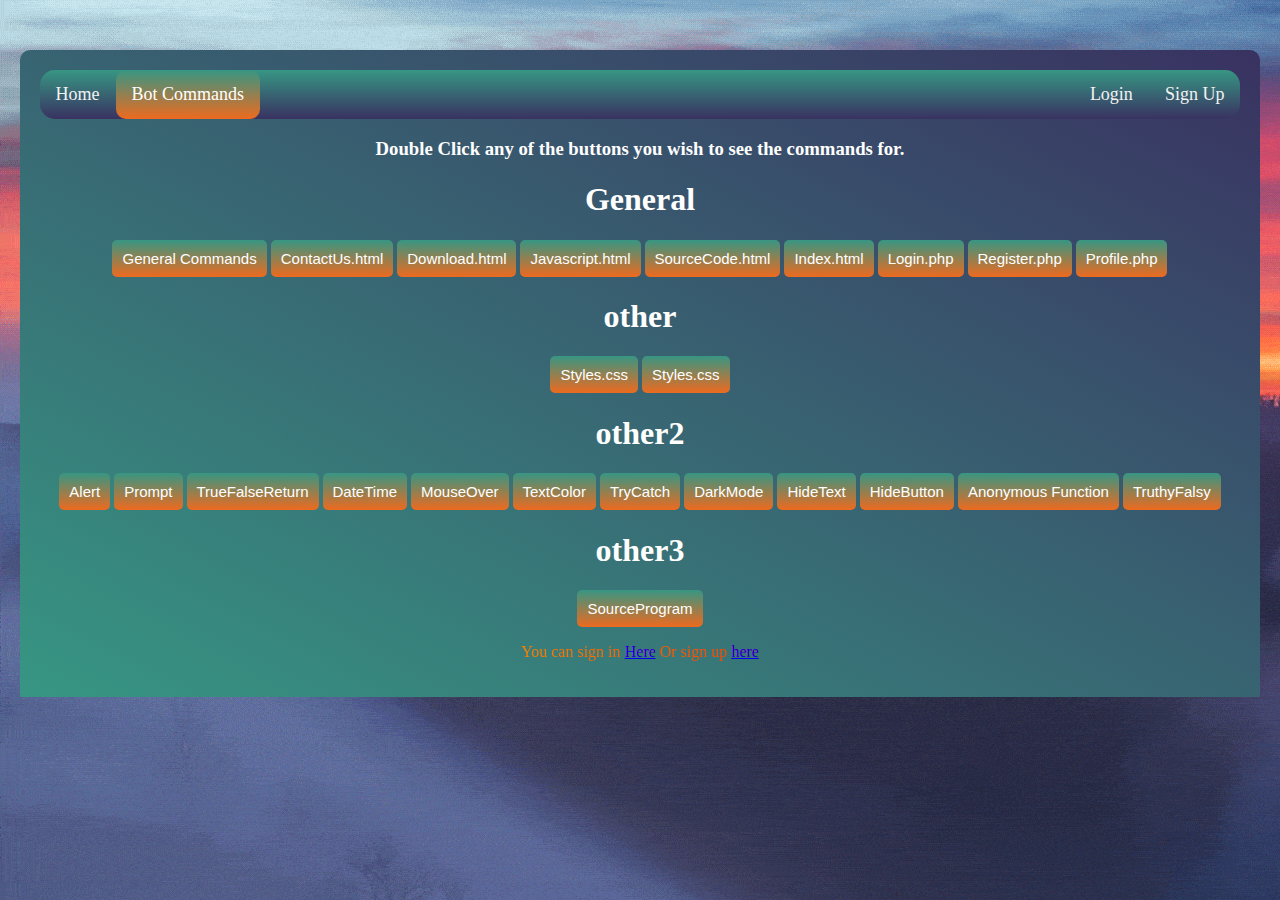
<file: GrillyBear Webpage/SourceCode.html>
<!doctype html>
<html>
  <head>
  <!--Page stylesheet,title and setting the sourcecode for displaying the source code for all files. -->
	<link rel="stylesheet" type="text/css" href="styles.css">
    <title>This is the Tools page</title>
	<script src="js/SourceCodeDisplay.js"></script>
  </head>
  <body>
	<style>
body {
  background-image: url('Background.gif');
}
</style>

<!--Setting the nav bar-->

			<div class="header">
		<div class="topnav">
		<a href="index.html">Home</a>
		<!-- <a href="about.html">About</a> -->
		<a class="active" href="Bot_Commands.html">Bot Commands</a>
		<!-- <a href="download.html">Downloads</a>
		<a href="contact_us.html">Contact Us</a>
		<a href="Javascript.html">Extra Javascript</a> -->
				<div class = "Login"><a href = "login.php">Login</a>
		<div class = "Register"><a href = "register.php">Sign Up</a>
</div>
	</div>
	</div>
	
<!--Setting all the buttons to display source code.-->
  </body>
<p><h3>Double Click any of the buttons you wish to see the commands for.</h3></p>
<p><h1>General</h1></p>
<button class="btn" onclick="SourceAbout()">General Commands</button>
<button class="btn" onclick="SourceContact()">ContactUs.html</button>
<button class="btn" onclick="SourceDownload()">Download.html</button>
<button class="btn" onclick="SourceExtraJavascript()">Javascript.html</button>
<button class="btn" onclick="SourceSource()">SourceCode.html</button>
<button class="btn" onclick="SourceIndex()">Index.html</button>
<button class="btn" onclick="SourceLogin()">Login.php</button>
<button class="btn" onclick="SourceRegister()">Register.php</button>
<button class="btn" onclick="SourceProfile()">Profile.php</button>



<!--all web pages source code code-->
<div id="SourceAbout" hidden >
<body>This is a test body</body>
</div>
<div id="SourceContact" hidden>
<body>This is a test body</body>  
</div>
<div id="SourceDownload" hidden>
<body>This is a test body</body>
</div>
<div id="SourceExtraJavascript" hidden>
<body>This is a test body</body>
</div>
<div id="SourceSource" hidden>
<body>This is a test body</body>
</div>
<div id="SourceIndex" hidden>
<body>This is a test body</body>
</div>
<div id="SourceLogin" hidden>
<body>This is a test body</body>
</div>
<div id="SourceRegister" hidden>
  <body>This is a test body</body>
</div>
<div id="SourceProfile" hidden>
  <body>This is a test body</body>
</div>

<p><h1>other</h1></p>
<button class="btn" onclick="SourceStyles()">Styles.css</button>
<button class="btn" onclick="SourceContactStyles()">Styles.css</button>


<div id="SourceStyles" hidden >
  <body>This is a test body</body>
</div>

<div id="SourceContactStyles" hidden >
  <body>This is a test body</body>
</div>

<!--Setting buttons for the source code for javascript-->

<p><h1>other2</h1></p>
<button class="btn" onclick="SourceAlert()">Alert</button>
<button class="btn" onclick="SourcePrompt()">Prompt</button>
<button class="btn" onclick="SourceTrueFalseReturn()">TrueFalseReturn</button>
<button class="btn" onclick="SourceDateTime()">DateTime</button>
<button class="btn" onclick="SourceMouseOver()">MouseOver</button>
<button class="btn" onclick="SourceTextColor()">TextColor</button>
<button class="btn" onclick="SourceTryCatch()">TryCatch</button>
<button class="btn" onclick="SourceDarkMode()">DarkMode</button>
<button class="btn" onclick="SourceHideText()">HideText</button>
<button class="btn" onclick="SourceHideButton()">HideButton</button>
<button class="btn" onclick="SourceAnonymous()">Anonymous Function</button>
<button class="btn" onclick="SourceTruthyFalsy()">TruthyFalsy</button>

<!--The source code for all of the javascript files-->

<div id="SourceAlert" hidden >
  <body>This is a test body</body>
</div>
<div id="SourcePrompt" hidden>
  <body>This is a test body</body>
</div>
<div id="SourceTrueFalseReturn" hidden>
  <body>This is a test body</body>
</div>
<div id="SourceDateTime" hidden>
  <body>This is a test body</body>
</div>
<div id="SourceMouseOver" hidden>
  <body>This is a test body</body>
</div>
<div id="SourceTextColor" hidden>
  <body>This is a test body</body>
</div>
<div id="SourceTryCatch" hidden>
  <body>This is a test body</body>
</div>
<div id="SourceDarkMode" hidden>
  <body>This is a test body</body>
</div>
<div id="SourceHideText" hidden>
  <body>This is a test body</body>
</div>
<div id="SourceHideButton" hidden>
  <body>This is a test body</body>
</div>

<div id="SourceAnonymous" hidden>
  <body>This is a test body</body>
</div>

<div id="SourceTruthyFalsy" hidden>
  <body>This is a test body</body>
</div>

<p><h1>other3</h1></p>
<!--Button for the source of the program itself-->
<button class="btn" onclick="SourceProgram()">SourceProgram</button>

<!--Source code for the program itself-->

<div id="SourceProgram" hidden>
  <body>This is a test body</body>
</div>

<div id="shadowBox">
  <p class = "rainbow rainbow_text_animated">	
  You can sign in <a  href="login.php">Here</a>		 Or sign up <a href="register.php">here</a>
  </p>
  </div>
</html>
</file>
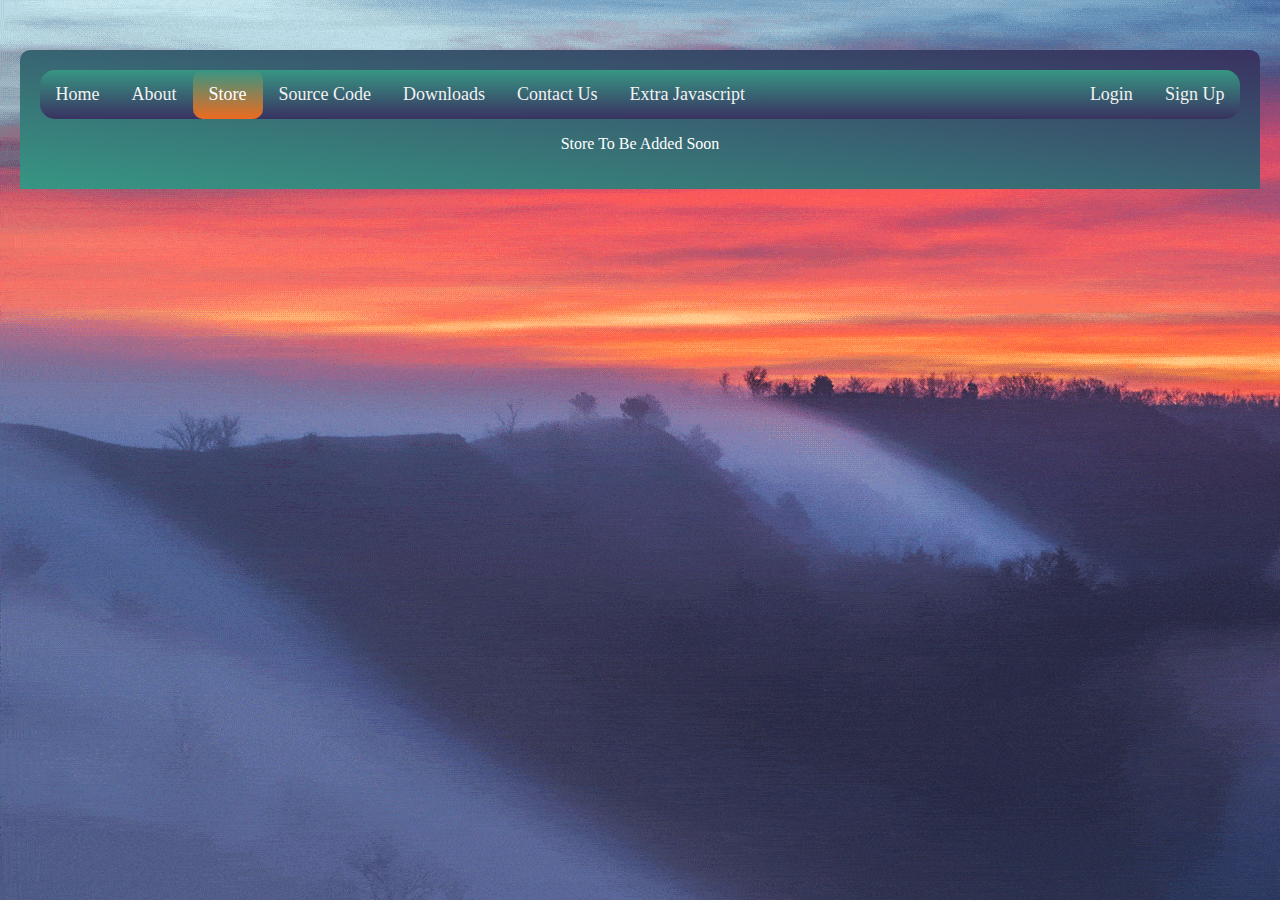
<file: GrillyBear Webpage/store.html>
<!doctype html>
<html>
  <head>
	<link rel="stylesheet" type="text/css" href="styles.css">
    <title>This is the Store page</title>
  </head>
  <body>
	<style>
body {
  background-image: url('Background.gif');
}
</style>

			<div class="header">
		<div class="topnav">
		<a href="index.html">Home</a>
  <a href="about.html">About</a>
		<a class="active" href="store.html">Store</a>
		<a href="SourceCode.html">Source Code</a>
		<a href="download.html">Downloads</a>
		<a href="contact_us.html">Contact Us</a>
		<a href="Javascript.html">Extra Javascript</a>
				<div class = "Login"><a href = "login.php">Login</a>
		<div class = "Register"><a href = "register.php">Sign Up</a>
</div>
	</div>
	</div>
	

  </body>
  <p>
  Store To Be Added Soon
  </p>

</html>
</file>
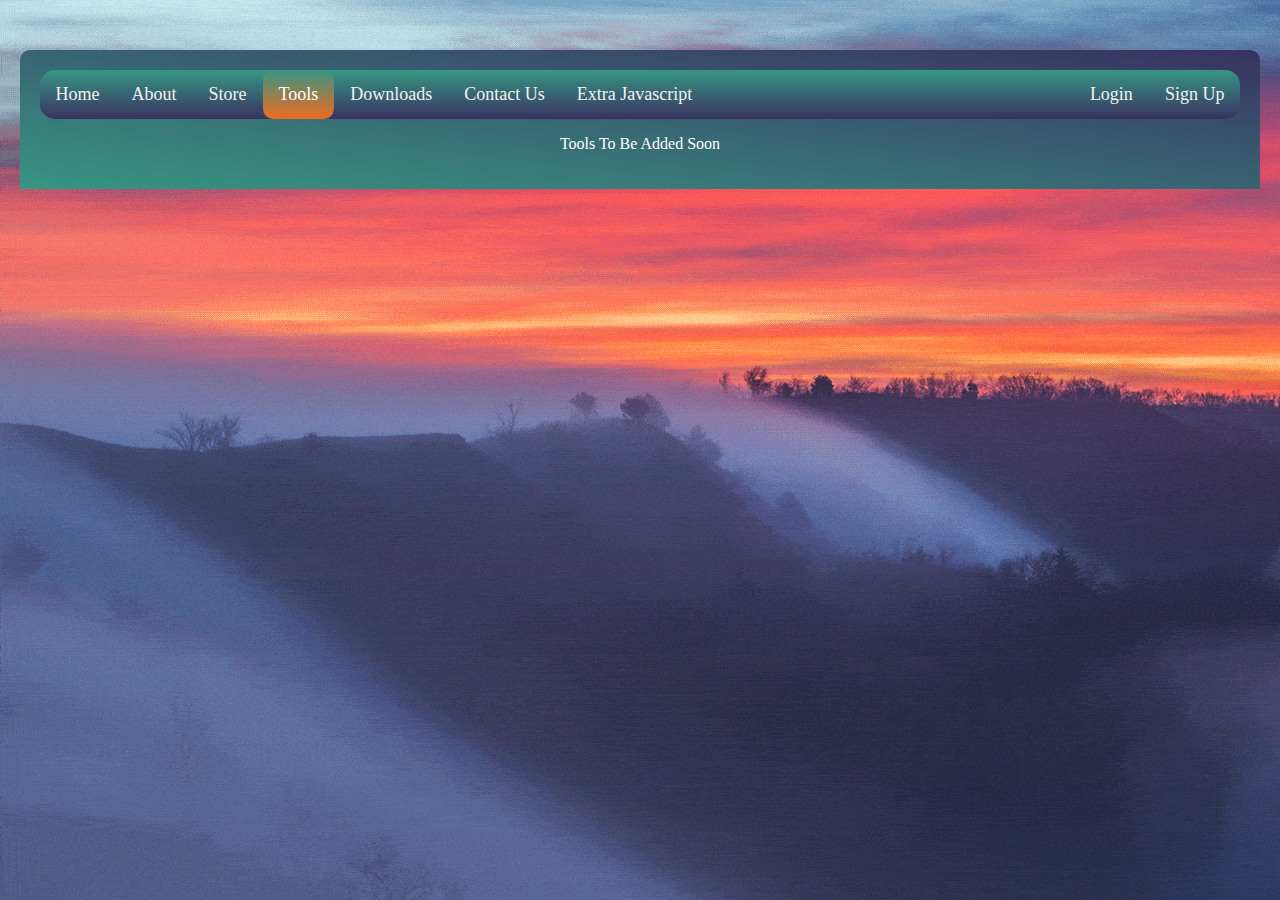
<file: GrillyBear Webpage/tools.html>
<!doctype html>
<html>
  <head>
	<link rel="stylesheet" type="text/css" href="styles.css">
    <title>This is the Tools page</title>
  </head>
  <body>
	<style>
body {
  background-image: url('Background.gif');
}
</style>

			<div class="header">
		<div class="topnav">
		<a href="index.html">Home</a>
		<a href="about.html">About</a>
		<a href="store.html">Store</a>
		<a class="active" href="tools.html">Tools</a>
		<a href="download.html">Downloads</a>
		<a href="contact_us.html">Contact Us</a>
		<a href="Javascript.html">Extra Javascript</a>
				<div class = "Login"><a href = "login.php">Login</a>
		<div class = "Register"><a href = "register.php">Sign Up</a>
</div>
	</div>
	</div>
	

  </body>
  <p>
  Tools To Be Added Soon
  </p>

</html>
</file>
<file: GrillyBear Webpage/styles.css>
body {
  background-image: url('Background.gif');
}
.TableHeader{
    width: 100px;
    max-width: 200px;
    white-space: nowrap;
    overflow: hidden;
	background-image: linear-gradient(to right,#393261, #379683);
	color: #FFF; font-weight: bold;
	height: 40px;
	padding:3px;	
	
}
.Game{
    width: 100px;
    max-width: 200px;
    white-space: nowrap;
    overflow: hidden;
	background-image: linear-gradient(to right,#393261, #379683);
	color: #FFF; font-weight: bold;
	height: 40px;
	padding:3px;
}
.SaveName{
    width: 100px;
    max-width: 1000px;
    white-space: nowrap;
    overflow: hidden;
	background-image: linear-gradient(to right,#393261, #379683);
	color: #FFF; font-weight: bold;
	height: 40px;
	padding:3px;	
}
.dialog{
    width: 100px;
    max-width: 200px;
    white-space: nowrap;
    overflow: hidden;
	background-image: linear-gradient(to right,#393261, #379683);
	color: #FFF; font-weight: bold;
	height: 40px;
	padding:0;
}
.header {
	width: 95%;
	margin: 50px auto 0px;
	color: white;
	background-image: linear-gradient(to bottom left,#393261, #379683);
	text-align: center;
	border: 1px linear-gradient(to top left,#05386B, #379683);
	border-bottom: none;
	border-radius: 10px 10px 0px 0px;
	padding: 20px;
}
form, .content {
	width: 95%;
	margin: 0px auto;
	padding: 20px;
	border: 1px linear-gradient(to top left,#05386B, #379683);
	background-image: linear-gradient(to top left,#393261, #379683);
	border-radius: 0px 0px 10px 10px;
}
.input-group {
	margin: 10px 0px 10px 0px;
}

.input-group label {
	display: block;
	text-align: left;
	margin: 3px;
}
.input-group input {
	height: 30px;
	width: 93%;
	padding: 5px 10px;
	font-size: 16px;
	border-radius: 5px;
	border: 1px solid gray;
}
.btn {
	padding: 10px;
	font-size: 15px;
	color: white;
	background-image:linear-gradient(to top,#ed6a1f, #379683);
	border: none;
	border-radius: 5px;
}
}
.error {
	width: 92%; 
	margin: 0px auto; 
	padding: 10px; 
	border: 1px solid #a94442; 
	color: #a94442; 
	background: #f2dede; 
	border-radius: 5px; 
	text-align: left;
}
.success {
	color: #3c763d; 
	background: #dff0d8; 
	border: 1px solid #3c763d;
	margin-bottom: 20px;
}



/* Style the tab */
.tab {
  overflow: hidden;
  border: 1px solid #ccc;
  background-color: #f1f1f1;
}

/* Style the buttons inside the tab */
.tab button {
  background-color: inherit;
  float: left;
  border: none;
  outline: none;
  cursor: pointer;
  padding: 14px 16px;
  transition: 0.3s;
  font-size: 17px;
}

/* Change background color of buttons on hover */
.tab button:hover {
  background-color: #ddd;
}

/* Create an active/current tablink class */
.tab button.active {
  background-color: #ccc;
}

/* Style the tab content */
.tabcontent {
  display: none;
  padding: 6px 12px;
  border: 1px solid #ccc;
  border-top: none;
}
.tablinks {
	background-image: linear-gradient(to top,#393261, #379683);
}
.container {
  width: 80%;
  max-width: 600px;
  margin: 50px auto;
}
 
button.accordion {
  width: 100%;
  background-color: whitesmoke;
  border: 3px;
  outline: 3px;
  text-align: left;
  padding: 15px 20px;
  font-size: 18px;
  color: #black;
  cursor: pointer;
  transition: background-color 0.2s linear;
}
 
button.accordion:after {
  content: '\f055';
  font-family: "fontawesome";
  font-size: 14px;
  float: right;
	
}
 
button.accordion.is-open:after {
  content: '\f056';
}
 
button.accordion:hover, button.accordion.is-open {
  background-color: #ddd;
}
 
.accordion-content {
  color:black;
  background-color: whitesmoke;
  border-left: 1px solid whitesmoke;
  border-right: 1px solid whitesmoke;
  padding: 0 20px;
  max-height: 0;
  overflow: hidden;
  transition: max-height 0.2s ease-in-out;
  
}
/* Add a black background color to the top navigation */
.topnav {
  background-image: linear-gradient(to top,#393261, #379683);
  overflow: hidden;
  border-radius: 15px;
}

/* Style the links inside the navigation bar */
.topnav a {
  float: left;
  color: #f2f2f2;
  text-align: center;
  padding: 14px 16px;
  text-decoration: none;
  font-size: 18px;
  border-radius: 10px;
}

/* Change the color of links on hover */
.topnav a:hover {
  background-color: #ddd;
  color: black;
}
/* Add a color to the active/current link */
.topnav a.active {
  background-image: linear-gradient(to top,#ed6a1f, #379683);
  color: white;
}
.Login {
	float:right;
}
.Register {
	float:right;
}
/* Toggle Switch */
.switch {
    align-self: flex-end;
    margin: 15px
}
.inner-switch {
    display: inline-block;
    cursor: pointer;
    border: 1px solid #555;
    border-radius: 20px;
    width: 50px;
    text-align: center;
    font-size: 16px;
    padding: 3px;
    margin-left: 5px;
}
/* Dark Mode Layout */
.dark,
.dark * {
background-image: linear-gradient(to bottom left,black, grey);
/* }
#shadowBox {
	
    /* Fallback color */
    /* Black w/opacity/see-through */
} */

.rainbow {
    text-align: center;
    text-decoration: underline;
    font-size: 25px;
    font-family: monospace;
    letter-spacing: 5px;
}
.rainboww {
    text-align: left;
    text-decoration: underline;
    font-size: 25px;
    font-family: monotype Corsiva;
    letter-spacing: 5px;
}
.rainbow_text_animated {
    background: linear-gradient(to right, #FFFF00, #FF0000 , #00FF00, #00FFFF, #FF00FF, #9D00FF);
    -webkit-background-clip: text;
    background-clip: text;
    color: transparent;
    animation: rainbow_animation 6s ease-in-out infinite;
    background-size: 400% 100%;
}

@keyframes rainbow_animation {
    0%,100% {
        background-position: 0 0;

    }

    50% {
        background-position: 100% 0;
    }
}
#information {
  width: 100%;
  padding: 50px 0;
  text-align: left;
  background-image: linear-gradient(to top,#ed6a1f, #379683);
  border-radius: 10px;
  margin-top: 20px;
}
#randomnumbergenerator {
  width: 100%;
  padding: 50px 0;
  text-align: left;
  background-image: linear-gradient(to top,#ed6a1f, #379683);
  border-radius: 10px;
  margin-top: 20px;
}
#reddit {
  width: 100%;
  padding: 50px 0;
  text-align: left;
  background-image: linear-gradient(to top,#ed6a1f, #379683);
  border-radius: 10px;
  margin-top: 20px;
}
#sickness {
  width: 100%;
  padding: 50px 0;
  text-align: left;
  background-image: linear-gradient(to top,#ed6a1f, #379683);
  border-radius: 10px;
  margin-top: 20px;
}
#deals {
  width: 100%;
  padding: 50px 0;
  text-align: left;
  background-image: linear-gradient(to top,#ed6a1f, #379683);
  border-radius: 10px;
  margin-top: 20px;
}
#gameservers {
  width: 100%;
  padding: 50px 0;
  text-align: left;
  background-image: linear-gradient(to top,#ed6a1f, #379683);
  border-radius: 10px;
  margin-top: 20px;
}
#feedback {
  width: 100%;
  padding: 50px 0;
  text-align: left;
  background-image: linear-gradient(to top,#ed6a1f, #379683);
  border-radius: 10px;
  margin-top: 20px;
}
#gayr8 {
  width: 100%;
  padding: 50px 0;
  text-align: left;
  background-image: linear-gradient(to top,#ed6a1f, #379683);
  border-radius: 10px;
  margin-top: 20px;
}
#gamestats {
  width: 100%;
  padding: 50px 0;
  text-align: left;
  background-image: linear-gradient(to top,#ed6a1f, #379683);
  border-radius: 10px;
  margin-top: 20px;
}
#play {
  width: 100%;
  padding: 50px 0;
  text-align: left;
  background-image: linear-gradient(to top,#ed6a1f, #379683);
  border-radius: 10px;
  margin-top: 20px;
}
#playlistplay {
  width: 100%;
  padding: 50px 0;
  text-align: left;
  background-image: linear-gradient(to top,#ed6a1f, #379683);
  border-radius: 10px;
  margin-top: 20px;
}
#pause {
  width: 100%;
  padding: 50px 0;
  text-align: left;
  background-image: linear-gradient(to top,#ed6a1f, #379683);
  border-radius: 10px;
  margin-top: 20px;
}
#resume {
  width: 100%;
  padding: 50px 0;
  text-align: left;
  background-image: linear-gradient(to top,#ed6a1f, #379683);
  border-radius: 10px;
  margin-top: 20px;
}
#endplay {
  width: 100%;
  padding: 50px 0;
  text-align: left;
  background-image: linear-gradient(to top,#ed6a1f, #379683);
  border-radius: 10px;
  margin-top: 20px;
}
#createplaylist {
  width: 100%;
  padding: 50px 0;
  text-align: left;
  background-image: linear-gradient(to top,#ed6a1f, #379683);
  border-radius: 10px;
  margin-top: 20px;
}
#addtoplaylist {
  width: 100%;
  padding: 50px 0;
  text-align: left;
  background-image: linear-gradient(to top,#ed6a1f, #379683);
  border-radius: 10px;
  margin-top: 20px;
}
#removefromplaylist {
  width: 100%;
  padding: 50px 0;
  text-align: left;
  background-image: linear-gradient(to top,#ed6a1f, #379683);
  border-radius: 10px;
  margin-top: 20px;
}
#showplaylist {
  width: 100%;
  padding: 50px 0;
  text-align: left;
  background-image: linear-gradient(to top,#ed6a1f, #379683);
  border-radius: 10px;
  margin-top: 20px;
}
#SourceTrueFalseReturn {
  width: 100%;
  padding: 50px 0;
  text-align: left;
  background-image: linear-gradient(to top,#ed6a1f, #379683);
  border-radius: 10px;
  margin-top: 20px;
}
#SourceDateTime {
  width: 100%;
  padding: 50px 0;
  text-align: left;
  background-image: linear-gradient(to top,#ed6a1f, #379683);
  border-radius: 10px;
  margin-top: 20px;
}
#SourceMouseOver {
  width: 100%;
  padding: 50px 0;
  text-align: left;
  background-image: linear-gradient(to top,#ed6a1f, #379683);
  border-radius: 10px;
  margin-top: 20px;
}
#SourceTextColor {
  width: 100%;
  padding: 50px 0;
  text-align: left;
  background-image: linear-gradient(to top,#ed6a1f, #379683);
  border-radius: 10px;
  margin-top: 20px;
}
#SourceTryCatch {
  width: 100%;
  padding: 50px 0;
  text-align: left;
  background-image: linear-gradient(to top,#ed6a1f, #379683);
  border-radius: 10px;
  margin-top: 20px;
}
#SourceDarkMode {
  width: 100%;
  padding: 50px 0;
  text-align: left;
  background-image: linear-gradient(to top,#ed6a1f, #379683);
  border-radius: 10px;
  margin-top: 20px;
}
#SourceHideText {
  width: 100%;
  padding: 50px 0;
  text-align: left;
  background-image: linear-gradient(to top,#ed6a1f, #379683);
  border-radius: 10px;
  margin-top: 20px;
}
#SourceHideButton {
  width: 100%;
  padding: 50px 0;
  text-align: left;
  background-image: linear-gradient(to top,#ed6a1f, #379683);
  border-radius: 10px;
  margin-top: 20px;
}
#SourceProgram {
  width: 100%;
  padding: 50px 0;
  text-align: left;
  background-image: linear-gradient(to top,#ed6a1f, #379683);
  border-radius: 10px;
  margin-top: 20px;
}
#SourceAnonymous {
  width: 100%;
  padding: 50px 0;
  text-align: left;
  background-image: linear-gradient(to top,#ed6a1f, #379683);
  border-radius: 10px;
  margin-top: 20px;
}
#SourceTruthyFalsy {
  width: 100%;
  padding: 50px 0;
  text-align: left;
  background-image: linear-gradient(to top,#ed6a1f, #379683);
  border-radius: 10px;
  margin-top: 20px;
}
</file>
<file: GrillyBear Webpage/ContactStyles.css>
.TableHeader{
    width: 100px;
    max-width: 200px;
    white-space: nowrap;
    overflow: hidden;
	background-image: linear-gradient(to right,#393261, #379683);
	color: #FFF; font-weight: bold;
	height: 40px;
	padding:3px;	
	
}
.Game{
    width: 100px;
    max-width: 200px;
    white-space: nowrap;
    overflow: hidden;
	background-image: linear-gradient(to right,#393261, #379683);
	color: #FFF; font-weight: bold;
	height: 40px;
	padding:3px;
}
.SaveName{
    width: 100px;
    max-width: 1000px;
    white-space: nowrap;
    overflow: hidden;
	background-image: linear-gradient(to right,#393261, #379683);
	color: #FFF; font-weight: bold;
	height: 40px;
	padding:3px;	
}
.dialog{
    width: 95%;
    max-width: 200px;
    white-space: nowrap;
    overflow: hidden;
	background-image: linear-gradient(to right,#393261, #379683);
	color: #FFF; font-weight: bold;
	height: 40px;
	padding:0;
}
.header {
	width: 95%;
	margin: 50px auto 0px;
	color: white;
	background-image: linear-gradient(to bottom left,#393261, #379683);
	text-align: center;
	border: 1px linear-gradient(to top left,#05386B, #379683);
	border-bottom: none;
	border-radius: 10px 10px 0px 0px;
	padding: 20px;
}
form, .content {
	width: 95%;
	margin: 0px auto;
	padding: 20px;
	border: 1px linear-gradient(to top left,#05386B, #379683);
	background-image: linear-gradient(to top left,#393261, #379683);
	border-radius: 0px 0px 10px 10px;
}
.input-group {
	margin: 10px 0px 10px 0px;
}

.input-group label {
	display: block;
	text-align: left;
	margin: 3px;
}
.input-group input {
	height: 30px;
	width: 93%;
	padding: 5px 10px;
	font-size: 16px;
	border-radius: 5px;
	border: 1px solid gray;
}
.btn {
	padding: 10px;
	font-size: 15px;
	color: white;
	background: #5F9EA0;
	border: none;
	border-radius: 5px;
}
.error {
	width: 92%; 
	margin: 0px auto; 
	padding: 10px; 
	border: 1px solid #a94442; 
	color: #a94442; 
	background: #f2dede; 
	border-radius: 5px; 
	text-align: left;
}
.success {
	color: #3c763d; 
	background: #dff0d8; 
	border: 1px solid #3c763d;
	margin-bottom: 20px;
}



/* Style the tab */
.tab {
  overflow: hidden;
  border: 1px solid #ccc;
  background-color: #f1f1f1;
}

/* Style the buttons inside the tab */
.tab button {
  background-color: inherit;
  float: left;
  border: none;
  outline: none;
  cursor: pointer;
  padding: 14px 16px;
  transition: 0.3s;
  font-size: 17px;
}

/* Change background color of buttons on hover */
.tab button:hover {
  background-color: #ddd;
}

/* Create an active/current tablink class */
.tab button.active {
  background-color: #ccc;
}

/* Style the tab content */
.tabcontent {
  display: none;
  padding: 6px 12px;
  border: 1px solid #ccc;
  border-top: none;
}
.tablinks {
	background-image: linear-gradient(to top,#393261, #379683);
}
.container {
  width: 80%;
  max-width: 600px;
  margin: 50px auto;
}
 
button.accordion {
  width: 100%;
  background-color: whitesmoke;
  border: none;
  outline: none;
  text-align: left;
  padding: 15px 20px;
  font-size: 18px;
  color: #333;
  cursor: pointer;
  transition: background-color 0.2s linear;
}
 
button.accordion:after {
  content: '\f055';
  font-family: "fontawesome";
  font-size: 14px;
  float: right;
	
}
 
button.accordion.is-open:after {
  content: '\f056';
}
 
button.accordion:hover, button.accordion.is-open {
  background-color: #ddd;
}
 
.accordion-content {
  background-color: white;
  border-left: 1px solid whitesmoke;
  border-right: 1px solid whitesmoke;
  padding: 0 20px;
  max-height: 0;
  overflow: hidden;
  transition: max-height 0.2s ease-in-out;
}
/* Add a black background color to the top navigation */
.topnav {
  background-image: linear-gradient(to top,#393261, #379683);
  overflow: hidden;
  border-radius: 15px;
}

/* Style the links inside the navigation bar */
.topnav a {
  float: left;
  color: #f2f2f2;
  text-align: center;
  padding: 14px 16px;
  text-decoration: none;
  font-size: 18px;
  border-radius: 10px;
}

/* Change the color of links on hover */
.topnav a:hover {
  background-color: #ddd;
  color: black;
}
/* Add a color to the active/current link */
.topnav a.active {
  background-image: linear-gradient(to top,#ed6a1f, #379683);
  color: white;
}
.Login {
	float:right;
}
.Register {
	float:right;
}


* {
  box-sizing: border-box;
}

/* Style inputs */
input[type=text], select, textarea {
  width: 100%;

  padding: 10px;
  border: 4px solid #393261;
  margin-top: 6px;
  margin-bottom: 16px;
  resize: vertical;
}

input[type=submit] {
  background-image: linear-gradient(to top,#ed6a1f, #379683);
  color: white;
  padding: 12px 20px;
  border: none;
  cursor: pointer;
}
</file>
